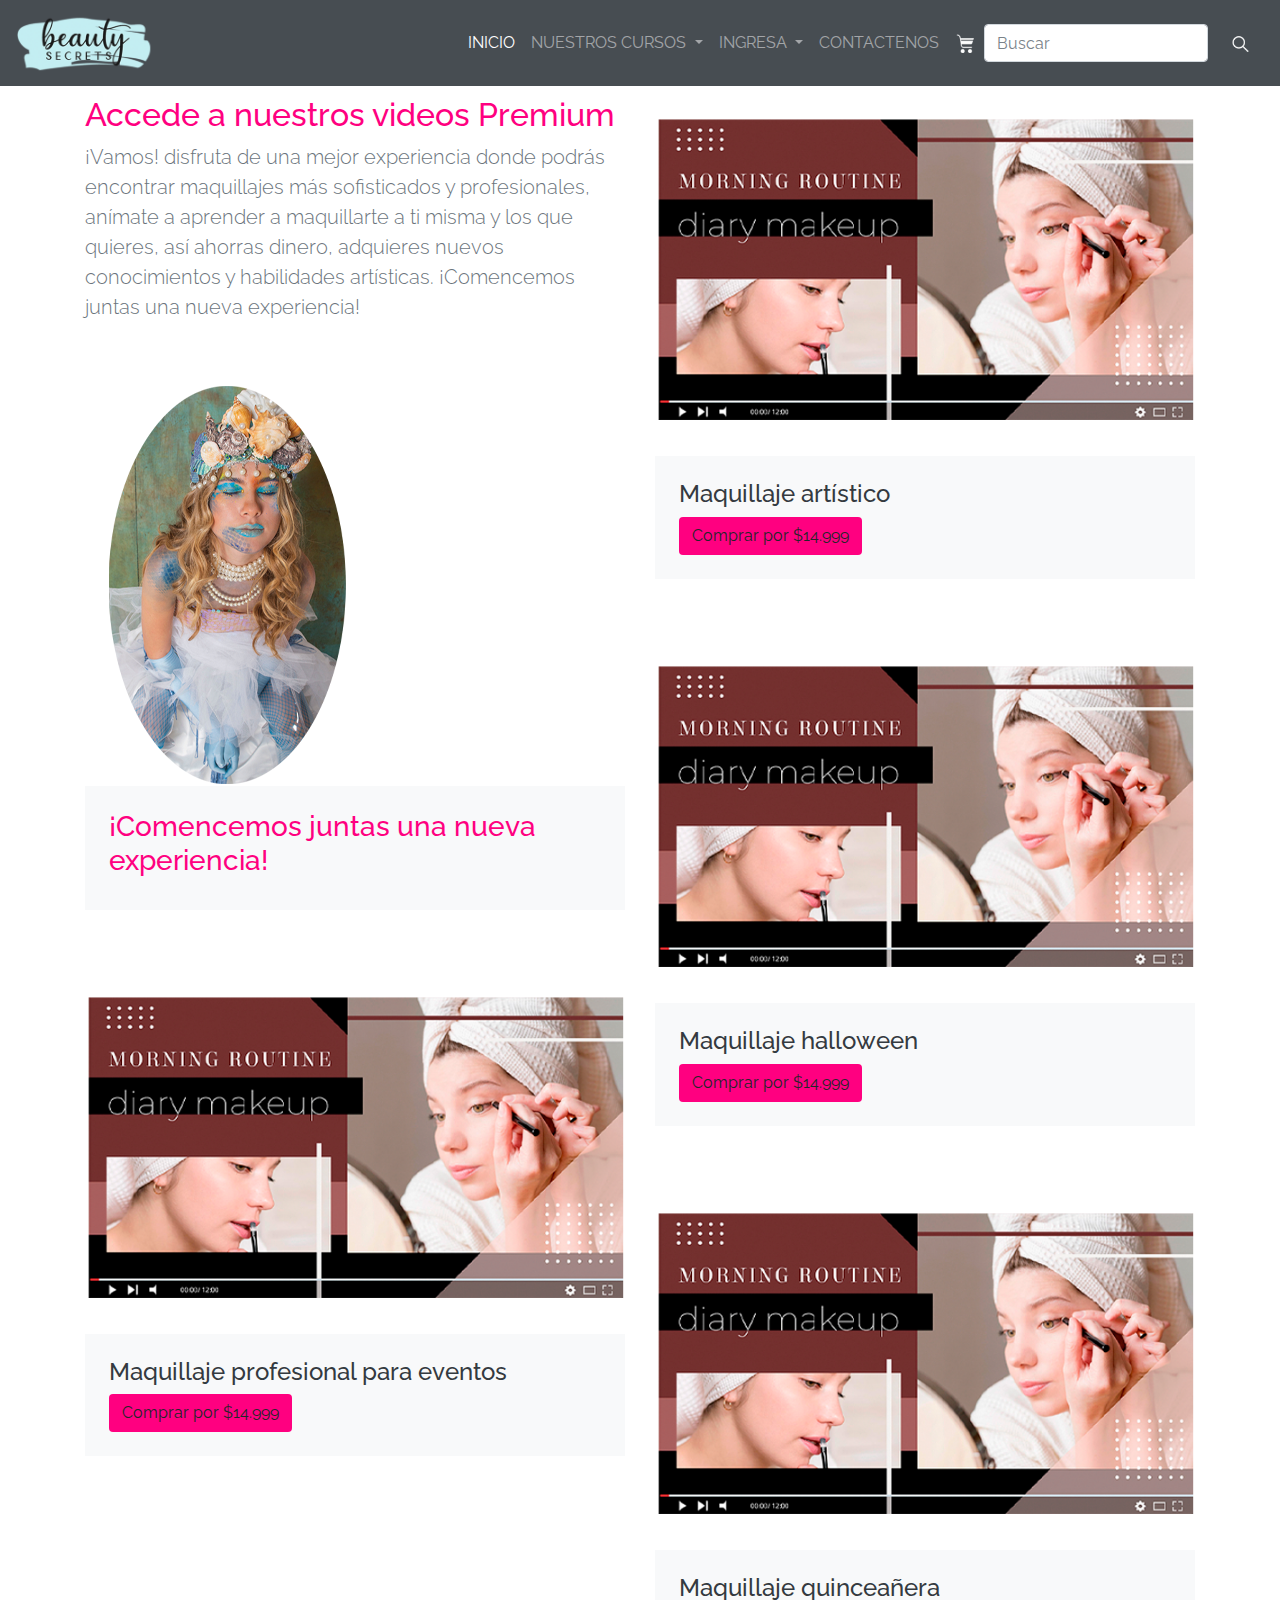
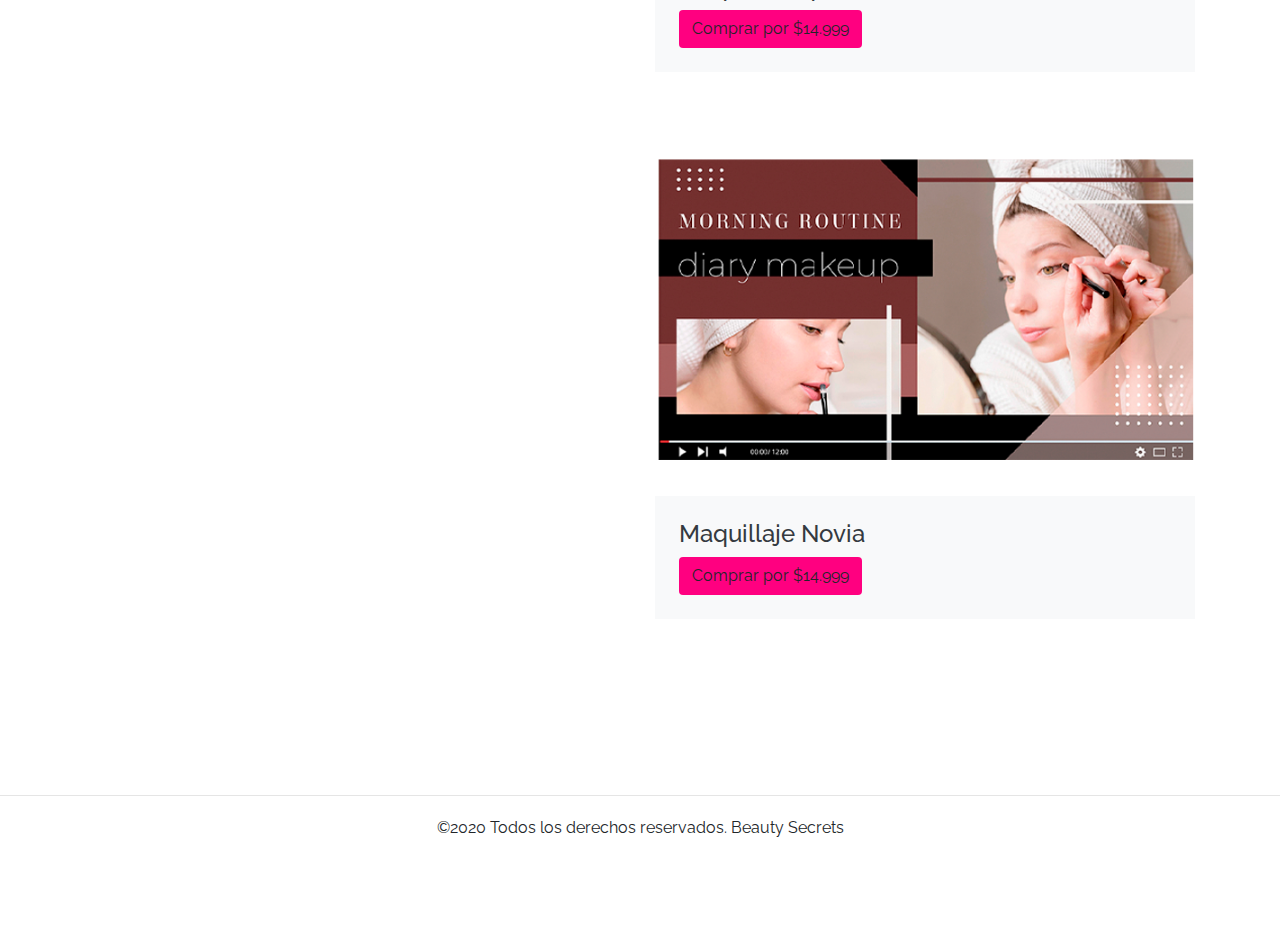
<file: docs/compras.html>
<!doctype html>
<html lang="en">

<head>
    <!-- Required meta tags -->
    <meta charset="utf-8">
    <link rel="icon" type="image/png" href="img/Logoformulario.png" />
    <link rel="stylesheet" href="css/cuidadofacial.css">
    <meta name="viewport" content="width=device-width, initial-scale=1, shrink-to-fit=no">

    <!-- Bootstrap CSS -->
    <link rel="stylesheet" href="css/bootstrap.min.css">
    <link href="https://fonts.googleapis.com/css?family=Raleway:wght@100;300&display=swap" rel="stylesheet">
    <title>Beauty Secrets</title>
</head>

<body>


   <nav class="navbar navbar-expand-lg navbar-dark bg-dark  fixed-top " class="opacity-2">
  
  <a class="navbar-brand" href="index.html"><img src="img/logo.png" height="60px"></a>
  <button class="navbar-toggler" type="button" data-toggle="collapse" data-target="#navbarSupportedContent" aria-controls="navbarSupportedContent" aria-expanded="false" aria-label="Toggle navigation">
    <span class="navbar-toggler-icon"></span>
  </button>

  <div class="collapse navbar-collapse bg-dark" id="navbarSupportedContent">
    <ul class="navbar-nav ml-auto">
      <li class="nav-item active">
        <a class="nav-link" href="index.html">inicio <span class="sr-only">(current)</span></a>
      </li>
       <li class="nav-item dropdown bg-dark">
        <a class="nav-link dropdown-toggle" href="#" id="navbarDropdown" role="button" data-toggle="dropdown" aria-haspopup="true" aria-expanded="false">
         nuestros cursos
        </a>
        <div class="dropdown-menu" aria-labelledby="navbarDropdown">
          <a class="dropdown-item" href="cursos.html">Cursos</a>
          <a class="dropdown-item" href="cuidadocapilar.html">Cuidado Capilar</a>
          <a class="dropdown-item" href="cuidadofacial.html">Cuidado Facial</a>
          <a class="dropdown-item" href="maquillaje.html">Maquillaje</a>
        </div>
      </li>
        <li class="nav-item dropdown bg-dark">
        <a class="nav-link dropdown-toggle" href="#" id="navbarDropdown" role="button" data-toggle="dropdown" aria-haspopup="true" aria-expanded="false">
         ingresa
        </a>
        <div class="dropdown-menu" aria-labelledby="navbarDropdown">
          <a class="dropdown-item" href="iniciarsesion.html">Iniciar Sesion</a>
          <a class="dropdown-item" href="registrate.html">Registrate</a>
        </div>
      </li>
       <li class="nav-item bg-dark">
         <a class="nav-link" href="contactenos.html">CONTACTENOS</a>
        </li>
          <li class="nav-item ">
        <a class="nav-link" href="compras.html"><img src="img/carrito.png" height="20px"></a>
       </li>
    </ul>
    <form class="form-inline my-2 my-lg-0">
      <input class="form-control mr-sm-2" type="search" placeholder="Buscar" aria-label="Search">
      <button class="btn btn-outline-ligth my-2 my-sm-0" type="submit"><img src="img/lupa.png" height="20px"></button>
    </form>
  </div>
</nav>
    <section>
        <div class="container">
            <div class="row">
                <div class="col-md-6">
                                        <h2 style=" color: #ff0080">Accede a nuestros videos Premium</h2>
                    <p class="lead text-muted">¡Vamos! disfruta de una mejor experiencia donde podrás encontrar
maquillajes más sofisticados y profesionales, anímate a aprender a
maquillarte a ti misma y los que quieres, así ahorras dinero, adquieres
nuevos conocimientos y habilidades artísticas.

¡Comencemos juntas
una nueva experiencia!

                    </p>
                    <div class="portfolio-item mt-6">
                        <img src="img/ultima%20imagen.png" class="img-fluid">
                        <div class="portfolio-details bg-light p-4">

                            <h3 style=" color: #ff0080">¡Comencemos juntas
                                una nueva experiencia!</h3>
                        </div>
                    </div>
                    <div class="portfolio-item mt-6 mb-6">
                        <img src="img/VideoP6.png" class="img-fluid">
                        <div class="portfolio-details bg-light p-4">
                            <h4 class="text-dark">Maquillaje profesional para eventos
</h4>   <button type="submit" class="btn btn-transparent text-ligth" style="  background-color: #ff0080 ">Comprar por $14.999</button>
                        </div>
                    </div>
                </div>
                <div class="col-md-6">
                    <div class="portfolio-item">
                        <img src="img/VideoP6.png" class="img-fluid">
                        <div class="portfolio-details bg-light p-4">
                            <h4 class="text-dark">Maquillaje artístico</h4>
  <button type="submit" class="btn btn-transparent text-ligth" style="  background-color: #ff0080 ">Comprar por $14.999</button>
                        </div>
                    </div>
                    <div class="portfolio-item mt-6">
                        <img src="img/VideoP6.png" class="img-fluid">
                        <div class="portfolio-details bg-light p-4">
                            <h4 class="text-dark">Maquillaje halloween </h4>
                              <button type="submit" class="btn btn-transparent text-ligth" style="  background-color: #ff0080 ">Comprar por $14.999</button>
                        </div>
                    </div>
                    <div class="portfolio-item mt-6">
                        <img src="img/VideoP6.png" class="img-fluid">
                        <div class="portfolio-details bg-light p-4">
                            <h4 class="text-dark">Maquillaje quinceañera </h4>
                             <button type="submit" class="btn btn-transparent text-ligth" style="  background-color: #ff0080 ">Comprar por $14.999</button>
                        </div>
                    </div>
                    <div class="portfolio-item mt-6 mb-6">
                        <img src="img/VideoP6.png" class="img-fluid">
                        <div class="portfolio-details bg-light p-4">
                            <h4 class="text-dark">Maquillaje Novia</h4>
                              <button type="submit" class="btn btn-transparent text-ligth" style="  background-color: #ff0080 ">Comprar por $14.999</button>
                        </div>
                    </div>
                    
                </div>
            </div>
        </div>

    </section>

    <hr>
     <section class="pt-1">
      <p class="text-center">©2020 Todos los derechos reservados. Beauty Secrets</p>
     </section>

    <!-- Optional JavaScript -->
    <!-- jQuery first, then Popper.js, then Bootstrap JS -->
    <script src="https://code.jquery.com/jquery-3.5.1.slim.min.js"
        integrity="sha384-DfXdz2htPH0lsSSs5nCTpuj/zy4C+OGpamoFVy38MVBnE+IbbVYUew+OrCXaRkfj"
        crossorigin="anonymous"></script>
    <script src="https://cdn.jsdelivr.net/npm/popper.js@1.16.1/dist/umd/popper.min.js"
        integrity="sha384-9/reFTGAW83EW2RDu2S0VKaIzap3H66lZH81PoYlFhbGU+6BZp6G7niu735Sk7lN"
        crossorigin="anonymous"></script>
    <script src="js/bootstrap.min.js"></script>
</body>

</html>
</file>
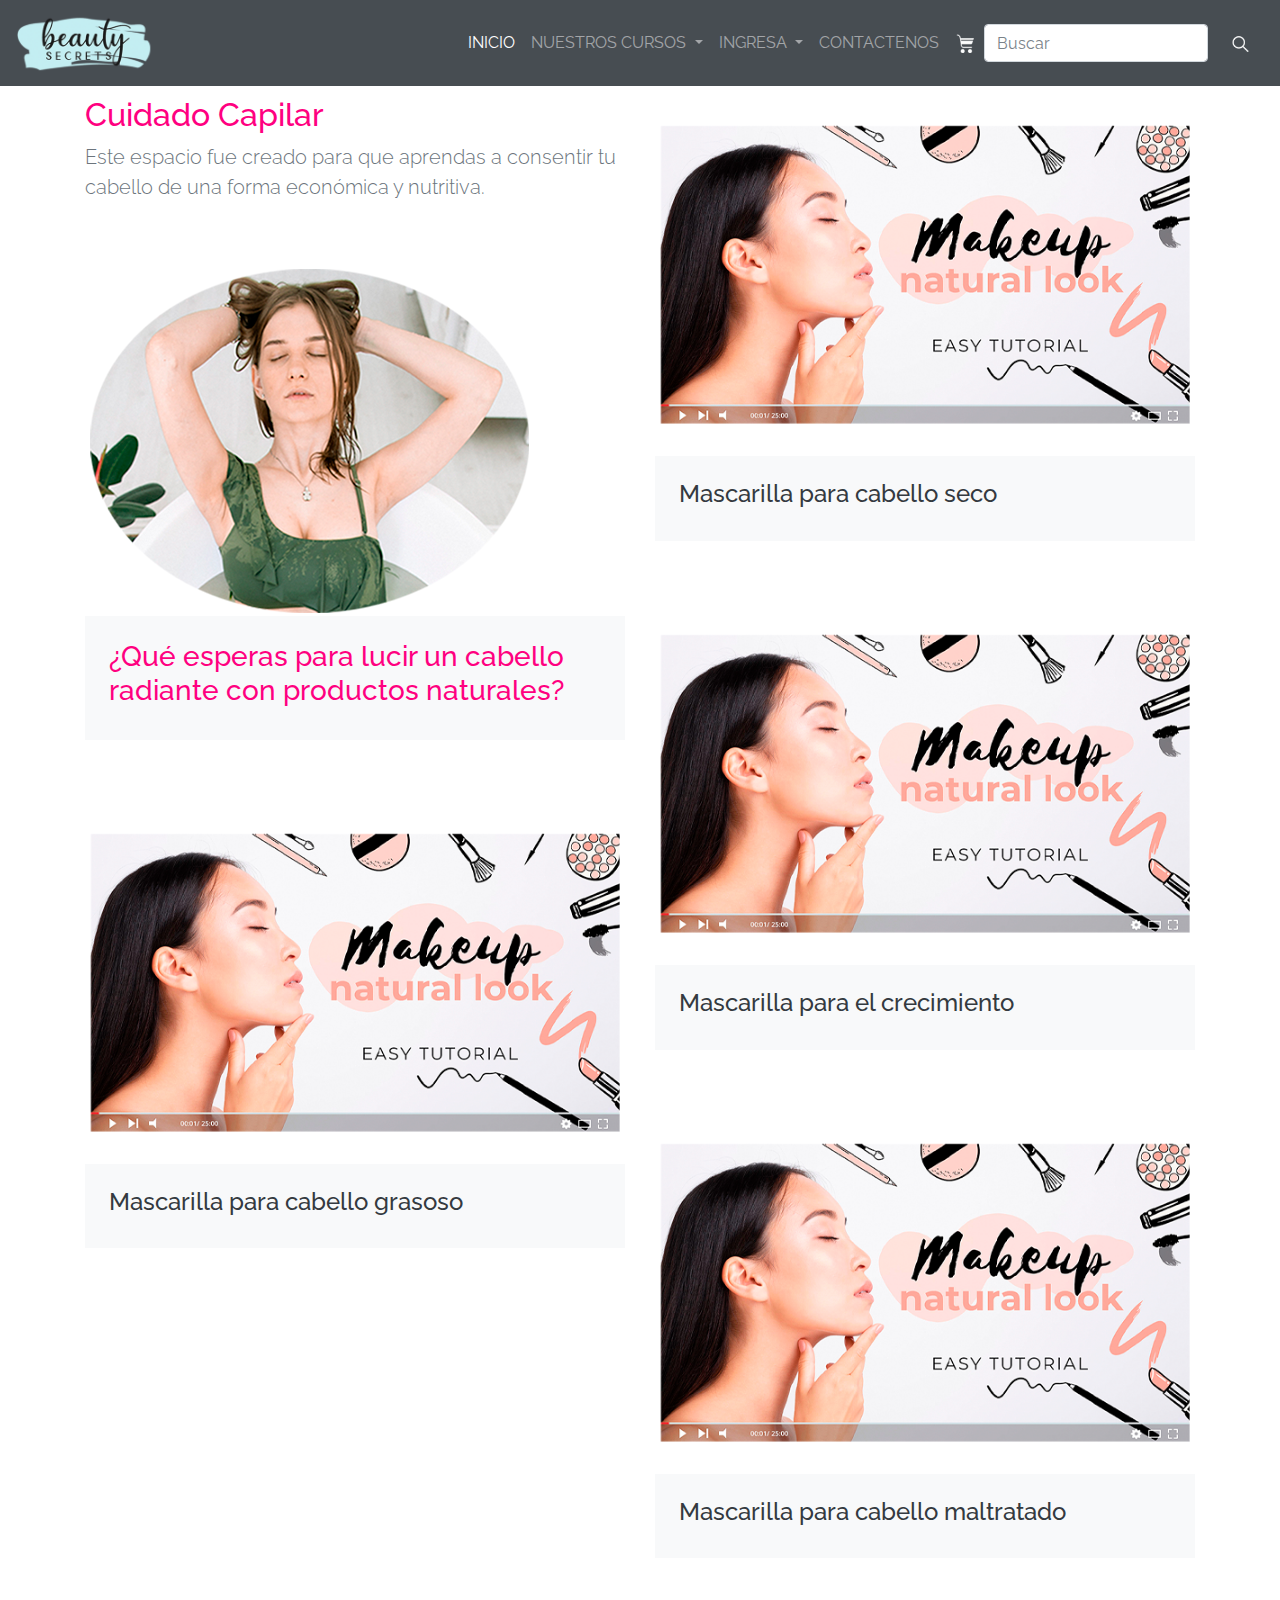
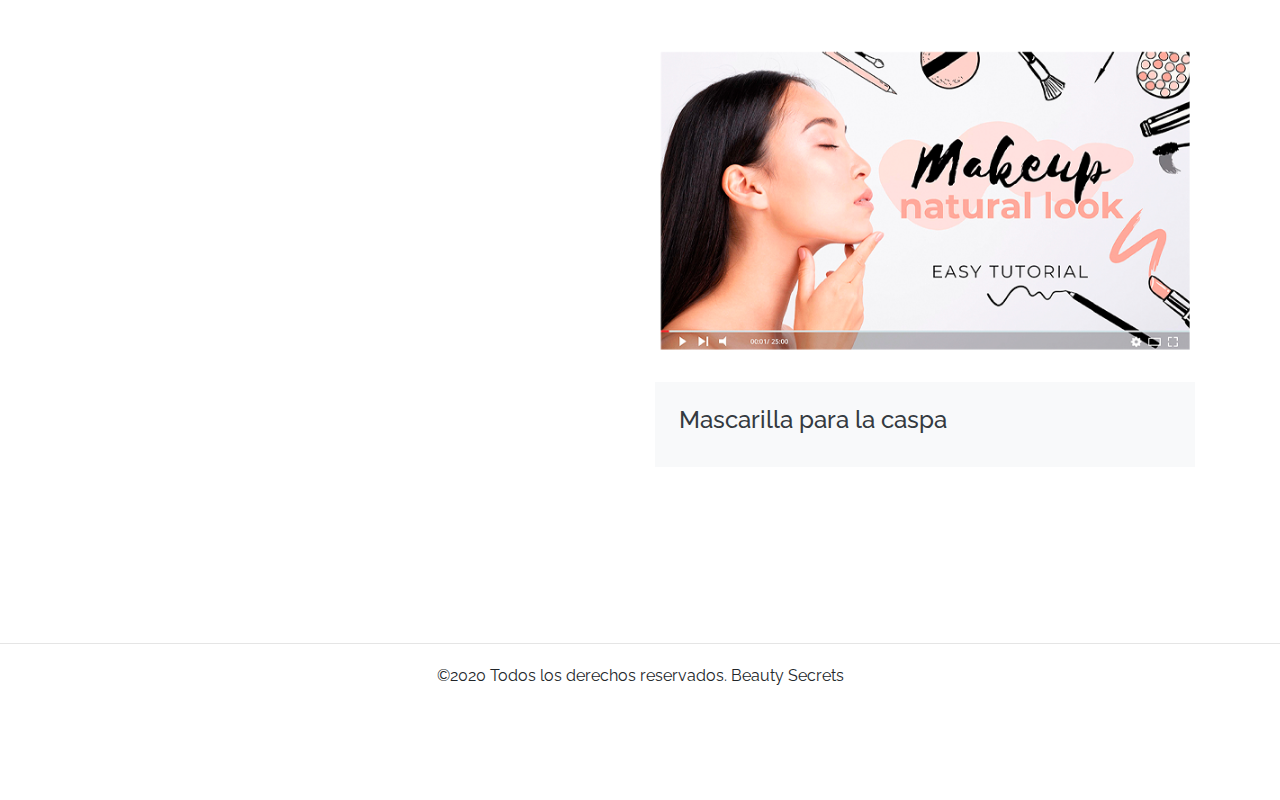
<file: docs/cuidadocapilar.html>
<!doctype html>
<html lang="en">

<head>
    <!-- Required meta tags -->
    <meta charset="utf-8">
    <link rel="icon" type="image/png" href="img/Logoformulario.png" />
    <link rel="stylesheet" href="css/cuidadofacial.css">
    <meta name="viewport" content="width=device-width, initial-scale=1, shrink-to-fit=no">

    <!-- Bootstrap CSS -->
    <link rel="stylesheet" href="css/bootstrap.min.css">
    <link href="https://fonts.googleapis.com/css?family=Raleway:wght@100;300&display=swap" rel="stylesheet">
    <title>Beauty Secrets</title>
</head>

<body>


  <nav class="navbar navbar-expand-lg navbar-dark bg-dark  fixed-top " class="opacity-2">
  
  <a class="navbar-brand" href="index.html"><img src="img/logo.png" height="60px"></a>
  <button class="navbar-toggler" type="button" data-toggle="collapse" data-target="#navbarSupportedContent" aria-controls="navbarSupportedContent" aria-expanded="false" aria-label="Toggle navigation">
    <span class="navbar-toggler-icon"></span>
  </button>

  <div class="collapse navbar-collapse bg-dark" id="navbarSupportedContent">
    <ul class="navbar-nav ml-auto">
      <li class="nav-item active">
        <a class="nav-link" href="index.html">inicio <span class="sr-only">(current)</span></a>
      </li>
       <li class="nav-item dropdown bg-dark">
        <a class="nav-link dropdown-toggle" href="#" id="navbarDropdown" role="button" data-toggle="dropdown" aria-haspopup="true" aria-expanded="false">
         nuestros cursos
        </a>
        <div class="dropdown-menu" aria-labelledby="navbarDropdown">
          <a class="dropdown-item" href="cursos.html">Cursos</a>
          <a class="dropdown-item" href="cuidadocapilar.html">Cuidado Capilar</a>
          <a class="dropdown-item" href="cuidadofacial.html">Cuidado Facial</a>
          <a class="dropdown-item" href="maquillaje.html">Maquillaje</a>
        </div>
      </li>
        <li class="nav-item dropdown bg-dark">
        <a class="nav-link dropdown-toggle" href="#" id="navbarDropdown" role="button" data-toggle="dropdown" aria-haspopup="true" aria-expanded="false">
         ingresa
        </a>
        <div class="dropdown-menu" aria-labelledby="navbarDropdown">
          <a class="dropdown-item" href="iniciarsesion.html">Iniciar Sesion</a>
          <a class="dropdown-item" href="registrate.html">Registrate</a>
        </div>
      </li>
       <li class="nav-item bg-dark">
         <a class="nav-link" href="contactenos.html">CONTACTENOS</a>
        </li>
          <li class="nav-item ">
        <a class="nav-link" href="compras.html"><img src="img/carrito.png" height="20px"></a>
       </li>
    </ul>
    <form class="form-inline my-2 my-lg-0">
      <input class="form-control mr-sm-2" type="search" placeholder="Buscar" aria-label="Search">
      <button class="btn btn-outline-ligth my-2 my-sm-0" type="submit"><img src="img/lupa.png" height="20px"></button>
    </form>
  </div>
</nav>
    <section>
        <div class="container">
            <div class="row">
                <div class="col-md-6">
                                        <h2 style=" color: #ff0080">Cuidado Capilar</h2>
                    <p class="lead text-muted">Este espacio fue creado para que aprendas a
                        consentir tu cabello de una forma económica y nutritiva.
                    </p>
                    <div class="portfolio-item mt-6">
                        <img src="img/ImagenP5.png" class="img-fluid">
                        <div class="portfolio-details bg-light p-4">

                            <h3 style=" color: #ff0080">¿Qué esperas para lucir un cabello radiante con productos naturales?</h3>
                        </div>
                    </div>
                    <div class="portfolio-item mt-6 mb-6">
                        <img src="img/VideoP5.png" class="img-fluid">
                        <div class="portfolio-details bg-light p-4">
                            <h4 class="text-dark">Mascarilla para cabello grasoso</h4>
                        </div>
                    </div>
                </div>
                <div class="col-md-6">
                    <div class="portfolio-item">
                        <img src="img/VideoP5.png" class="img-fluid">
                        <div class="portfolio-details bg-light p-4">
                            <h4 class="text-dark">Mascarilla para cabello seco</h4>

                        </div>
                    </div>
                    <div class="portfolio-item mt-6">
                        <img src="img/VideoP5.png" class="img-fluid">
                        <div class="portfolio-details bg-light p-4">
                            <h4 class="text-dark">Mascarilla para el crecimiento </h4>
                        </div>
                    </div>
                    <div class="portfolio-item mt-6">
                        <img src="img/VideoP5.png" class="img-fluid">
                        <div class="portfolio-details bg-light p-4">
                            <h4 class="text-dark">Mascarilla para cabello maltratado </h4>
                        </div>
                    </div>
                    <div class="portfolio-item mt-6 mb-6">
                        <img src="img/VideoP5.png" class="img-fluid">
                        <div class="portfolio-details bg-light p-4">
                            <h4 class="text-dark">Mascarilla para la caspa</h4>
                        </div>
                    </div>
                    
                </div>
            </div>
        </div>

    </section>

    <hr>
     <section class="pt-1">
      <p class="text-center">©2020 Todos los derechos reservados. Beauty Secrets</p>
     </section>

    <!-- Optional JavaScript -->
    <!-- jQuery first, then Popper.js, then Bootstrap JS -->
    <script src="https://code.jquery.com/jquery-3.5.1.slim.min.js"
        integrity="sha384-DfXdz2htPH0lsSSs5nCTpuj/zy4C+OGpamoFVy38MVBnE+IbbVYUew+OrCXaRkfj"
        crossorigin="anonymous"></script>
    <script src="https://cdn.jsdelivr.net/npm/popper.js@1.16.1/dist/umd/popper.min.js"
        integrity="sha384-9/reFTGAW83EW2RDu2S0VKaIzap3H66lZH81PoYlFhbGU+6BZp6G7niu735Sk7lN"
        crossorigin="anonymous"></script>
    <script src="js/bootstrap.min.js"></script>
</body>

</html>
</file>
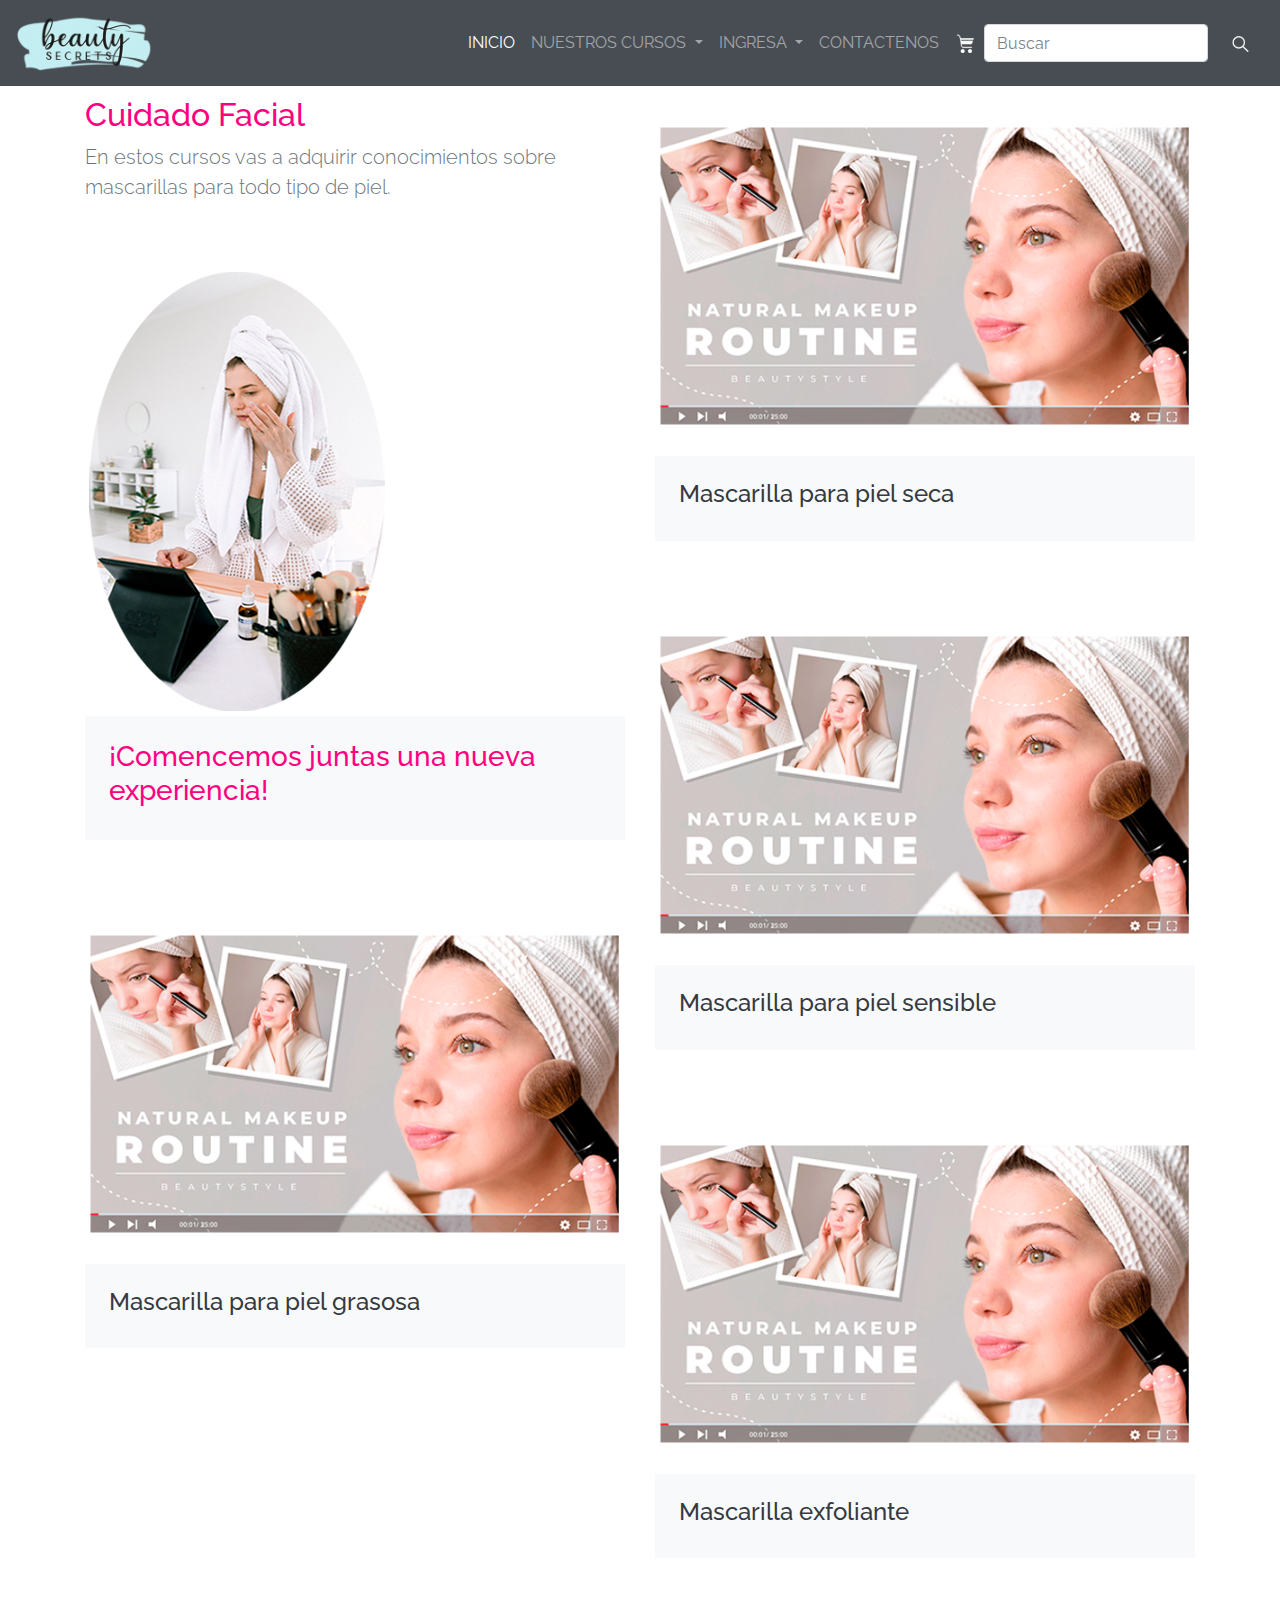
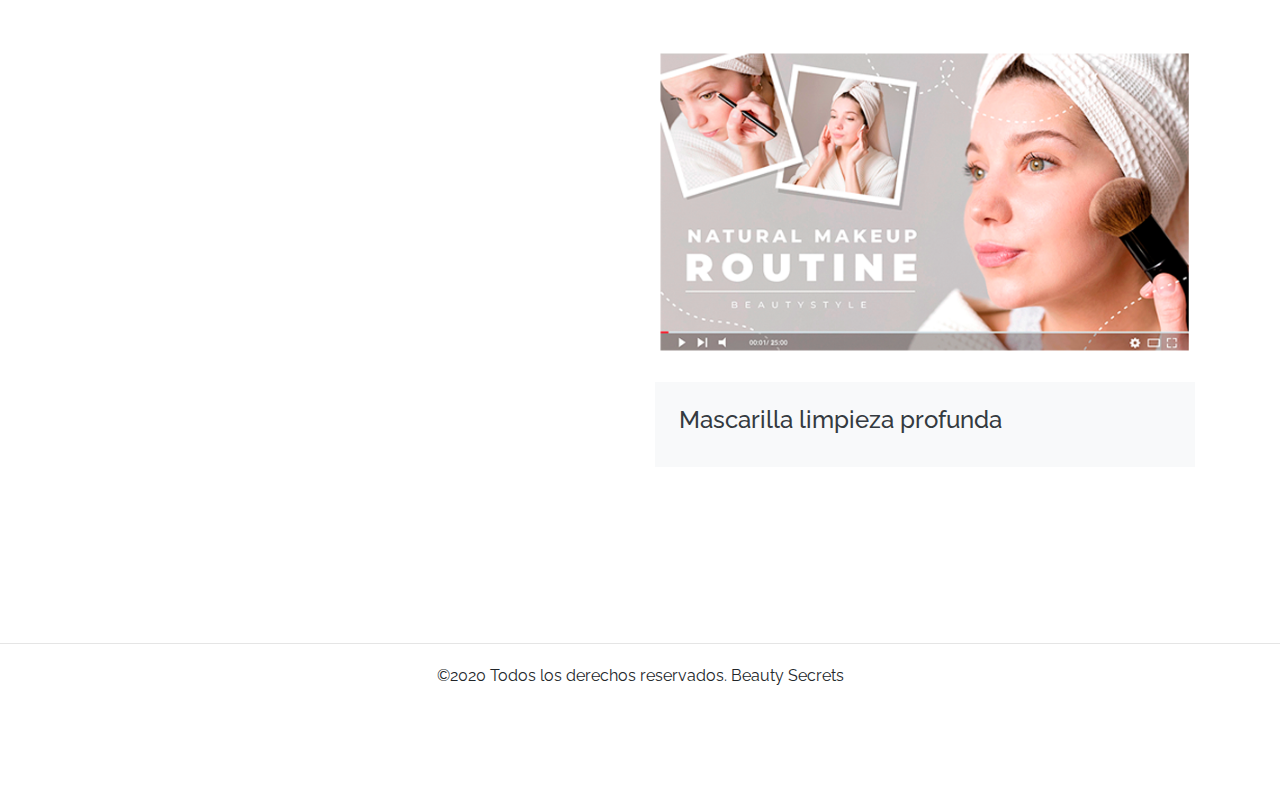
<file: docs/cuidadofacial.html>
<!doctype html>
<html lang="en">

<head>
    <!-- Required meta tags -->
    <meta charset="utf-8">
    <link rel="icon" type="image/png" href="img/Logoformulario.png" />
    <link rel="stylesheet" href="css/cuidadofacial.css">
    <meta name="viewport" content="width=device-width, initial-scale=1, shrink-to-fit=no">

    <!-- Bootstrap CSS -->
    <link rel="stylesheet" href="css/bootstrap.min.css">
    <link href="https://fonts.googleapis.com/css?family=Raleway:wght@100;300&display=swap" rel="stylesheet">
    <title>Beauty Secrets</title>
</head>

<body>


 <nav class="navbar navbar-expand-lg navbar-dark bg-dark  fixed-top " class="opacity-2">
  
  <a class="navbar-brand" href="index.html"><img src="img/logo.png" height="60px"></a>
  <button class="navbar-toggler" type="button" data-toggle="collapse" data-target="#navbarSupportedContent" aria-controls="navbarSupportedContent" aria-expanded="false" aria-label="Toggle navigation">
    <span class="navbar-toggler-icon"></span>
  </button>

  <div class="collapse navbar-collapse bg-dark" id="navbarSupportedContent">
    <ul class="navbar-nav ml-auto">
      <li class="nav-item active">
        <a class="nav-link" href="index.html">inicio <span class="sr-only">(current)</span></a>
      </li>
       <li class="nav-item dropdown bg-dark">
        <a class="nav-link dropdown-toggle" href="#" id="navbarDropdown" role="button" data-toggle="dropdown" aria-haspopup="true" aria-expanded="false">
         nuestros cursos
        </a>
        <div class="dropdown-menu" aria-labelledby="navbarDropdown">
          <a class="dropdown-item" href="cursos.html">Cursos</a>
          <a class="dropdown-item" href="cuidadocapilar.html">Cuidado Capilar</a>
          <a class="dropdown-item" href="cuidadofacial.html">Cuidado Facial</a>
          <a class="dropdown-item" href="maquillaje.html">Maquillaje</a>
        </div>
      </li>
        <li class="nav-item dropdown bg-dark">
        <a class="nav-link dropdown-toggle" href="#" id="navbarDropdown" role="button" data-toggle="dropdown" aria-haspopup="true" aria-expanded="false">
         ingresa
        </a>
        <div class="dropdown-menu" aria-labelledby="navbarDropdown">
          <a class="dropdown-item" href="iniciarsesion.html">Iniciar Sesion</a>
          <a class="dropdown-item" href="registrate.html">Registrate</a>
        </div>
      </li>
       <li class="nav-item bg-dark">
         <a class="nav-link" href="contactenos.html">CONTACTENOS</a>
        </li>
          <li class="nav-item ">
        <a class="nav-link" href="compras.html"><img src="img/carrito.png" height="20px"></a>
       </li>
    </ul>
    <form class="form-inline my-2 my-lg-0">
      <input class="form-control mr-sm-2" type="search" placeholder="Buscar" aria-label="Search">
      <button class="btn btn-outline-ligth my-2 my-sm-0" type="submit"><img src="img/lupa.png" height="20px"></button>
    </form>
  </div>
</nav>
    <section>
        <div class="container">
            <div class="row">
                <div class="col-md-6">
                                        <h2 style=" color: #ff0080">Cuidado Facial</h2>
                    <p class="lead text-muted">En estos cursos vas a adquirir conocimientos
                        sobre mascarillas para todo tipo de piel.
                    </p>
                    <div class="portfolio-item mt-6">
                        <img src="img/ImagenP4.png" class="img-fluid">
                        <div class="portfolio-details bg-light p-4">

                            <h3 style=" color: #ff0080">¡Comencemos juntas
                                una nueva experiencia!</h3>
                        </div>
                    </div>
                    <div class="portfolio-item mt-6 mb-6">
                        <img src="img/VideoP4.png" class="img-fluid">
                        <div class="portfolio-details bg-light p-4">
                            <h4 class="text-dark">Mascarilla para piel grasosa</h4>
                        </div>
                    </div>
                </div>
                <div class="col-md-6">
                    <div class="portfolio-item">
                        <img src="img/VideoP4.png" class="img-fluid">
                        <div class="portfolio-details bg-light p-4">
                            <h4 class="text-dark">Mascarilla para piel seca</h4>

                        </div>
                    </div>
                    <div class="portfolio-item mt-6">
                        <img src="img/VideoP4.png" class="img-fluid">
                        <div class="portfolio-details bg-light p-4">
                            <h4 class="text-dark">Mascarilla para piel sensible </h4>
                        </div>
                    </div>
                    <div class="portfolio-item mt-6">
                        <img src="img/VideoP4.png" class="img-fluid">
                        <div class="portfolio-details bg-light p-4">
                            <h4 class="text-dark">Mascarilla exfoliante </h4>
                        </div>
                    </div>
                    <div class="portfolio-item mt-6 mb-6">
                        <img src="img/VideoP4.png" class="img-fluid">
                        <div class="portfolio-details bg-light p-4">
                            <h4 class="text-dark">Mascarilla limpieza profunda</h4>
                        </div>
                    </div>
                    
                </div>
            </div>
        </div>

    </section>

    <hr>
     <section class="pt-1">
      <p class="text-center">©2020 Todos los derechos reservados. Beauty Secrets</p>
     </section>

    <!-- Optional JavaScript -->
    <!-- jQuery first, then Popper.js, then Bootstrap JS -->
    <script src="https://code.jquery.com/jquery-3.5.1.slim.min.js"
        integrity="sha384-DfXdz2htPH0lsSSs5nCTpuj/zy4C+OGpamoFVy38MVBnE+IbbVYUew+OrCXaRkfj"
        crossorigin="anonymous"></script>
    <script src="https://cdn.jsdelivr.net/npm/popper.js@1.16.1/dist/umd/popper.min.js"
        integrity="sha384-9/reFTGAW83EW2RDu2S0VKaIzap3H66lZH81PoYlFhbGU+6BZp6G7niu735Sk7lN"
        crossorigin="anonymous"></script>
    <script src="js/bootstrap.min.js"></script>
</body>

</html>
</file>
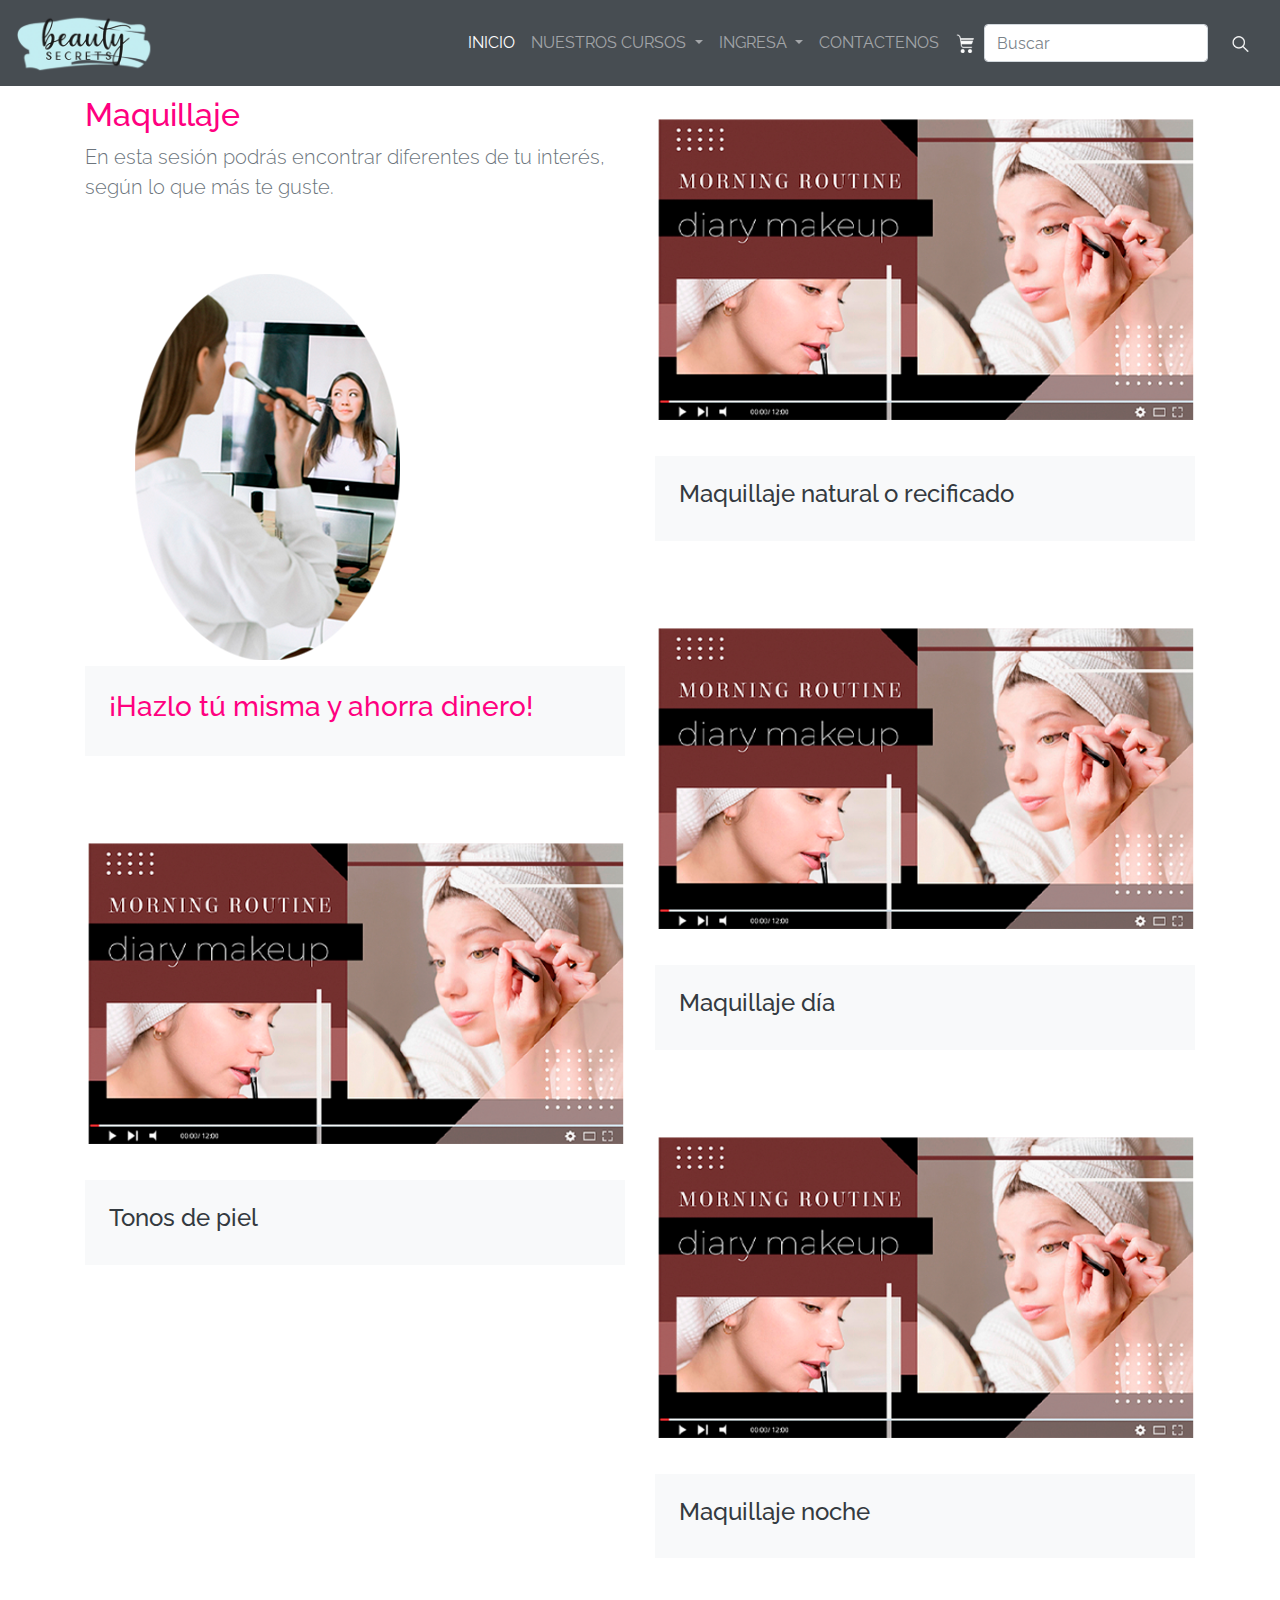
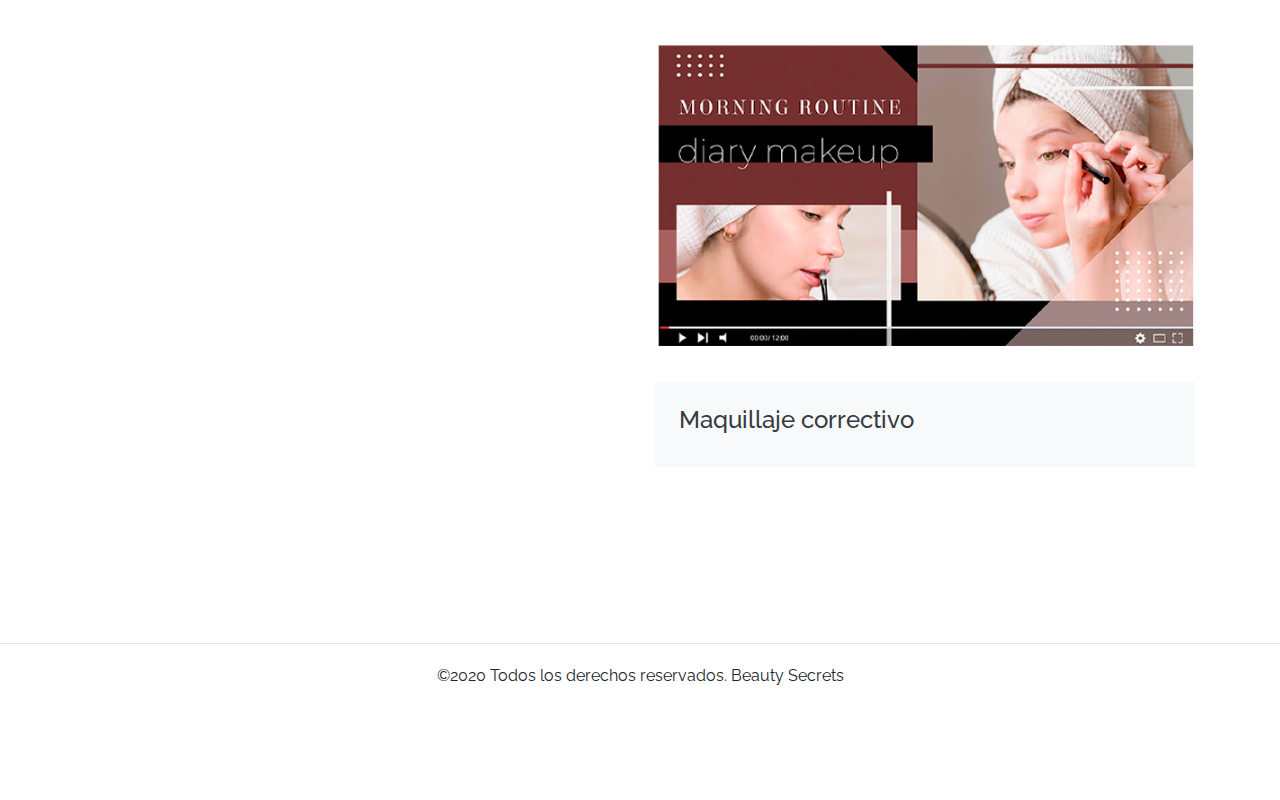
<file: docs/maquillaje.html>
<!doctype html>
<html lang="en">

<head>
    <!-- Required meta tags -->
    <meta charset="utf-8">
    <link rel="icon" type="image/png" href="img/Logoformulario.png" />
    <link rel="stylesheet" href="css/cuidadofacial.css">
    <meta name="viewport" content="width=device-width, initial-scale=1, shrink-to-fit=no">

    <!-- Bootstrap CSS -->
    <link rel="stylesheet" href="css/bootstrap.min.css">
    <link href="https://fonts.googleapis.com/css?family=Raleway:wght@100;300&display=swap" rel="stylesheet">
    <title>Beauty Secrets</title>
</head>

<body>
<nav class="navbar navbar-expand-lg navbar-dark bg-dark  fixed-top " class="opacity-2">
  
  <a class="navbar-brand" href="index.html"><img src="img/logo.png" height="60px"></a>
  <button class="navbar-toggler" type="button" data-toggle="collapse" data-target="#navbarSupportedContent" aria-controls="navbarSupportedContent" aria-expanded="false" aria-label="Toggle navigation">
    <span class="navbar-toggler-icon"></span>
  </button>

  <div class="collapse navbar-collapse bg-dark" id="navbarSupportedContent">
    <ul class="navbar-nav ml-auto">
      <li class="nav-item active">
        <a class="nav-link" href="index.html">inicio <span class="sr-only">(current)</span></a>
      </li>
       <li class="nav-item dropdown bg-dark">
        <a class="nav-link dropdown-toggle" href="#" id="navbarDropdown" role="button" data-toggle="dropdown" aria-haspopup="true" aria-expanded="false">
         nuestros cursos
        </a>
        <div class="dropdown-menu" aria-labelledby="navbarDropdown">
          <a class="dropdown-item" href="cursos.html">Cursos</a>
          <a class="dropdown-item" href="cuidadocapilar.html">Cuidado Capilar</a>
          <a class="dropdown-item" href="cuidadofacial.html">Cuidado Facial</a>
          <a class="dropdown-item" href="maquillaje.html">Maquillaje</a>
        </div>
      </li>
        <li class="nav-item dropdown bg-dark">
        <a class="nav-link dropdown-toggle" href="#" id="navbarDropdown" role="button" data-toggle="dropdown" aria-haspopup="true" aria-expanded="false">
         ingresa
        </a>
        <div class="dropdown-menu" aria-labelledby="navbarDropdown">
          <a class="dropdown-item" href="iniciarsesion.html">Iniciar Sesion</a>
          <a class="dropdown-item" href="registrate.html">Registrate</a>
        </div>
      </li>
       <li class="nav-item bg-dark">
         <a class="nav-link" href="contactenos.html">CONTACTENOS</a>
        </li>
          <li class="nav-item ">
        <a class="nav-link" href="compras.html"><img src="img/carrito.png" height="20px"></a>
       </li>
    </ul>
    <form class="form-inline my-2 my-lg-0">
      <input class="form-control mr-sm-2" type="search" placeholder="Buscar" aria-label="Search">
      <button class="btn btn-outline-ligth my-2 my-sm-0" type="submit"><img src="img/lupa.png" height="20px"></button>
    </form>
  </div>
</nav>
    <section>
        <div class="container">
            <div class="row">
                <div class="col-md-6">
                    <h2 style=" color: #ff0080">Maquillaje</h2>
                    <p class="lead text-muted">En esta sesión podrás encontrar diferentes
                        de tu interés, según lo que más te guste.
                    </p>
                    <div class="portfolio-item mt-6">
                        <img src="img/ImagenP6.png" class="img-fluid">
                        <div class="portfolio-details bg-light p-4">

                            <h3 style=" color: #ff0080">¡Hazlo tú misma y ahorra dinero!</h3>
                        </div>
                    </div>
                    <div class="portfolio-item mt-6 mb-6">
                        <img src="img/VideoP6.png" class="img-fluid">
                        <div class="portfolio-details bg-light p-4">
                            <h4 class="text-dark">Tonos de piel</h4>
                        </div>
                    </div>
                </div>
                <div class="col-md-6">
                    <div class="portfolio-item">
                        <img src="img/VideoP6.png" class="img-fluid">
                        <div class="portfolio-details bg-light p-4">
                            <h4 class="text-dark">Maquillaje natural o recificado</h4>

                        </div>
                    </div>
                    <div class="portfolio-item mt-6">
                        <img src="img/VideoP6.png" class="img-fluid">
                        <div class="portfolio-details bg-light p-4">
                            <h4 class="text-dark">Maquillaje día
                            </h4>
                        </div>
                    </div>
                    <div class="portfolio-item mt-6">
                        <img src="img/VideoP6.png" class="img-fluid">
                        <div class="portfolio-details bg-light p-4">
                            <h4 class="text-dark">Maquillaje noche</h4>
                        </div>
                    </div>
                    <div class="portfolio-item mt-6 mb-6">
                        <img src="img/VideoP6.png" class="img-fluid">
                        <div class="portfolio-details bg-light p-4">
                            <h4 class="text-dark">Maquillaje correctivo</h4>
                        </div>
                    </div>
                    
                </div>
            </div>
        </div>

    </section>

    <hr>
     <section class="pt-1">
      <p class="text-center">©2020 Todos los derechos reservados. Beauty Secrets</p>
     </section>

    <!-- Optional JavaScript -->
    <!-- jQuery first, then Popper.js, then Bootstrap JS -->
    <script src="https://code.jquery.com/jquery-3.5.1.slim.min.js"
        integrity="sha384-DfXdz2htPH0lsSSs5nCTpuj/zy4C+OGpamoFVy38MVBnE+IbbVYUew+OrCXaRkfj"
        crossorigin="anonymous"></script>
    <script src="https://cdn.jsdelivr.net/npm/popper.js@1.16.1/dist/umd/popper.min.js"
        integrity="sha384-9/reFTGAW83EW2RDu2S0VKaIzap3H66lZH81PoYlFhbGU+6BZp6G7niu735Sk7lN"
        crossorigin="anonymous"></script>
    <script src="js/bootstrap.min.js"></script>
</body>

</html>
</file>
<file: docs/css/cuidadofacial.css>
*{
    padding: 0;
    margin: 0;
    -webkit-box-sizing: border-box;
    -moz-sizing: border-box;
    box-sizing: border-box;
    list-style: none;
}
.navbar{
 opacity: .9;
}
.video-container{
    position: relative;
    z-index: -100;
    top: 0;
    left: 0;
    width: 0;
    height: calc(100vm* 0.7s);
    overflow: hidden;
  }
.video-container video{
      position: relative;
      top: 0;
      left: 0;
      width: 100vm;
  }
video{
      opacity: none;
      position: relative;
      width: 100%;
  }
section {
    padding: 6rem 0;
}
.mt-6{
    margin-top: 4rem;
}

.mb-6 {
    margin-bottom: 4rem;
}
:root{
    --dark: #1a1a1a;
    --white: #ffffff;
    --light-grey: #eeffee;
    --gold: #ecd5a7;
    --rose: #ff0080; 
}
body{
    font-family: 'Raleway', sans-serif  !important;

}


.bg-dark{
    background-color: var(--dark );
   
}
.nav-link{
    color: var(--white);
    text-transform: uppercase;

}
</file>
